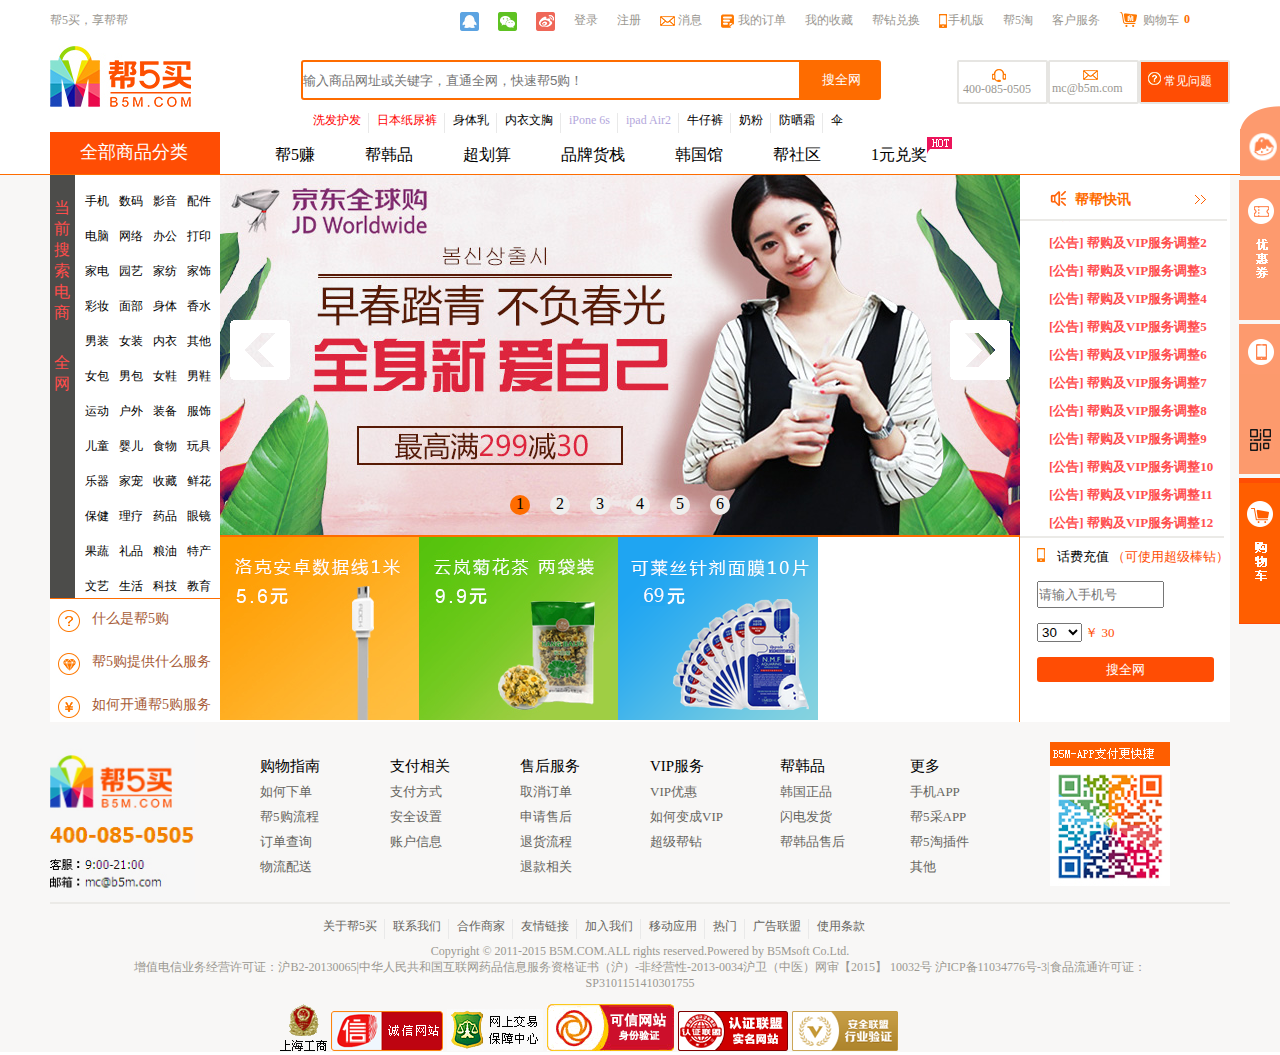
<file: index.html>
<!DOCTYPE html>
<html>
<head>
	<title>帮5买 首页</title>
	<link rel="stylesheet" type="text/css" href="css/index.css">
</head>
<body>
	<!-- 右面开始 -->
	<div>
		<ul class="beside">
			<li class="one">
				<div class="one1">
					<img src="img/consult-s.png">
					<img src="img/xiaobang.png" class="one11">
				</div>
			</li>
			<li class="two">
				<img src="img/youhui.png">
				<span class="two1">未登录</span>
				<button class="two2">登录</button>
			</li>
			<li class="three">
				<div class="three1">
					<img src="img/app.png">
					<img src="img/serwei.png" class="three11">
				</div>
			</li>
			<li class="four">
				<img src="img/cart.png" class="four1">
			</li>
		</ul>
	</div>
	<!-- head开始 -->
	<div class="header">
		<div class="guding">
			<div class="topest">
				<div class="left">
					<span>帮5买，享帮帮</span>
				</div>
				<div class="right">
					<ul>
						<li class="qq"></li>
						<li class="weixin"></li>
						<li class="weibo"></li>
						<li>登录</li>
						<li>注册</li>
						<li class="message">消息</li>
						<li class="order">我的订单</li>
						<li>我的收藏</li>
						<li>帮钻兑换</li>
						<li class="phone">手机版</li>
						<li>帮5淘</li>
						<li>客户服务</li>
						<li class="shoppingcard" style="margin-right:5px;">购物车</li>
						<li style="color:#fe6c00;font-weight:bold;">0</li>
					</ul>
				</div>	
			</div>
			<div class="top">
				<div class="banglogo"></div>
				<div class="search">
					<div class="border">
						<input type="text" placeholder="输入商品网址或关键字，直通全网，快速帮5购！" class="text">
						<input type="submit" value="搜全网" class="button">
					</div>
				</div>
				<div class="contact">
					<div class="contact1">
						<div class="tel"></div>
						<span style="margin-left: 4px;">400-085-0505</span>
					</div>
					<div class="contact2">
						<div class="email"></div>
						<span style="margin-left:2px;">mc@b5m.com</span>
					</div>
					<div class="contact3">
						<div class="question"></div>
						<span>常见问题</span>
					</div>
				</div>
			</div>
			<div class="choose">
				<ul class="nav1">
					<li>
						<a style="color:#ff0000;" href="" class="first">洗发护发</a>
					</li>
					<li>
						<a style="color:#ff0000;" href="">日本纸尿裤</a>
					</li>
					<li>
						<a style="color:#000;" href="">身体乳</a>
					</li>
					<li>
						<a style="color:#000;" href="">内衣文胸</a>
					</li>
					<li>
						<a style="color:#b4a8dc;" href="">iPone 6s</a>
					</li>
					<li>
						<a style="color:#b4a8dc;" href="">ipad Air2</a>
					</li>
					<li>
						<a style="color:#000;" href="">牛仔裤</a>
					</li>
					<li>
						<a style="color:#000;" href="">奶粉</a>
					</li>
						<li>
						<a style="color:#000;" href="">防晒霜</a>
					</li>
					<li class="last">
						<a style="color:#000;" href="" >伞</a>
					</li>
				</ul>
			</div>
		</div>
		<div class="diff">
			<div class="left1">
				<span>全部商品分类</span>
			</div>
			<div class="right1">
				<ul class="heng">
					<li><a href="">帮5赚</a></li>
					<li><a href="">帮韩品</a></li>
					<li><a href="">超划算</a></li>
					<li><a href="">品牌货栈</a></li>
					<li><a href="">韩国馆</a></li>
					<li><a href="">帮社区</a></li>
					<li><a href="">1元兑奖</a></li>
					<li class="lastpic"><img src="img/hot.gif"></li>
				</ul>
			</div>
		</div>
	</div>
	<!-- content开始 -->
	<div class="biggest">
		<div class="big">
			<div class="goods">
				<div class="choice">
					<div class="topic">
						<span>当前搜索电商</span>
						<p>全网</p>
					</div>
					<div class="shangpin">
						<ul>
							<li>手机</li>
							<li>数码</li>
							<li>影音</li>
							<li>配件</li>
							<li>电脑</li>
							<li>网络</li>
							<li>办公</li>
							<li>打印</li>
							<li>家电</li>
							<li>园艺</li>
							<li>家纺</li>
							<li>家饰</li>
							<li>彩妆</li>
							<li>面部</li>
							<li>身体</li>
							<li>香水</li>
							<li>男装</li>
							<li>女装</li>
							<li>内衣</li>
							<li>其他</li>
							<li>女包</li>
							<li>男包</li>
							<li>女鞋</li>
							<li>男鞋</li>
							<li>运动</li>
							<li>户外</li>
							<li>装备</li>
							<li>服饰</li>
							<li>儿童</li>
							<li>婴儿</li>
							<li>食物</li>
							<li>玩具</li>
							<li>乐器</li>
							<li>家宠</li>
							<li>收藏</li>
							<li>鲜花</li>
							<li>保健</li>
							<li>理疗</li>
							<li>药品</li>
							<li>眼镜</li>
							<li>果蔬</li>
							<li>礼品</li>
							<li>粮油</li>
							<li>特产</li>
							<li>文艺</li>
							<li>生活</li>
							<li>科技</li>
							<li>教育</li>
						</ul>
					</div>
				</div>
				<div class="how">
					<p class="how1">什么是帮5购</p>
					<p class="how2">帮5购提供什么服务</p>
					<p class="how3">如何开通帮5购服务</p>
				</div>
			</div>
			<div class="pics">
				<div class="box" id="box">
					<div class="slider" id="slider">
						<div class="slide"><img src="img/bann6.png" alt=""></div>
						<div class="slide"><img src="img/bann1.jpeg" alt=""></div>
						<div class="slide"><img src="img/bann2.jpeg" alt=""></div>
						<div class="slide"><img src="img/bann3.jpeg" alt=""></div>
						<div class="slide"><img src="img/bann4.jpeg" alt=""></div>
						<div class="slide"><img src="img/bann5.jpeg" alt=""></div>
						<div class="slide"><img src="img/bann6.png" alt=""></div>
						<div class="slide"><img src="img/bann1.jpeg" alt=""></div>
					</div>
					<span id="left"></span>
					<span id="right"></span>
					<ul class="navu" id="navu">
						<li class="active">1</li>
						<li>2</li>
						<li>3</li>
						<li>4</li>
						<li>5</li>
						<li>6</li>
					</ul>
				</div>
			
				<div class="smallpic">
					<div><img src="img/1(1).jpg"></div>
					<div><img src="img/2.jpg"></div>
					<div><img src="img/3(1).png"></div>
					<div class="lianjie"> 
						<a href="https://tianying10aha.github.io/bang5mai/html/beautyandskincare.html" style="height:200px;width:183px;display:inline-block;"></a>
					</div>
				</div>
			</div>
			<div class="mess">
				<div class="quick">
					<p>帮帮快讯</p>
					<img src="img/jiantou.jpg">
				</div>
				<div class="gonggao">
					<ul id="notice">
						<li>[公告] 帮购及VIP服务调整1</li>
						<li>[公告] 帮购及VIP服务调整2</li>
						<li>[公告] 帮购及VIP服务调整3</li>
						<li>[公告] 帮购及VIP服务调整4</li>
						<li>[公告] 帮购及VIP服务调整5</li>
						<li>[公告] 帮购及VIP服务调整6</li>
						<li>[公告] 帮购及VIP服务调整7</li>
						<li>[公告] 帮购及VIP服务调整8</li>
						<li>[公告] 帮购及VIP服务调整9</li>
						<li>[公告] 帮购及VIP服务调整10</li>
						<li>[公告] 帮购及VIP服务调整11</li>
						<li>[公告] 帮购及VIP服务调整12</li>
						<li>[公告] 帮购及VIP服务调整13</li>
						<li>[公告] 帮购及VIP服务调整1</li>
						<li>[公告] 帮购及VIP服务调整2</li>
						<li>[公告] 帮购及VIP服务调整3</li>
						<li>[公告] 帮购及VIP服务调整4</li>
						<li>[公告] 帮购及VIP服务调整5</li>
						<li>[公告] 帮购及VIP服务调整6</li>
						<li>[公告] 帮购及VIP服务调整7</li>
						<li>[公告] 帮购及VIP服务调整8</li>
						<li>[公告] 帮购及VIP服务调整9</li>
						<li>[公告] 帮购及VIP服务调整10</li>
						<li>[公告] 帮购及VIP服务调整11</li>
						<li>[公告] 帮购及VIP服务调整12</li>
						<li>[公告] 帮购及VIP服务调整13</li>
					</ul>
				</div>
				<div class="money">
					<span class="back">话费充值</span>
					<p>（可使用超级棒钻）</p>
					<input type="text" name="" placeholder="请输入手机号" class="num"><br>
					<select id="choosemoney">
						<option value="10">10</option>
						<option selected value="30">30</option>
						<option value="50">50</option>
						<option value="100">100</option>
					</select>
					<p id="money">￥ 30</p><br>
					<input class="org" type="submit" name="" value="搜全网">
				</div>
			</div>
		</div>
	</div>
	<!-- buttom开始 -->
	<div class="buttom">
		<div class="center">
			<div class="more">
				<div class="logo">
					<img src="img/loginB.jpg">
				</div>
				<div class="help">
					<div>
						<p>购物指南</p>
						<ul>
							<li>如何下单</li>
							<li>帮5购流程</li>
							<li>订单查询</li>
							<li>物流配送</li>
						</ul>
					</div>
					<div>
						<p>支付相关</p>
						<ul>
							<li>支付方式</li>
							<li>安全设置</li>
							<li>账户信息</li>
						</ul>
					</div>
					<div>
						<p>售后服务</p>
						<ul>
							<li>取消订单</li>
							<li>申请售后</li>
							<li>退货流程</li>
							<li>退款相关</li>
						</ul>
					</div>
					<div>
						<p>VIP服务</p>
						<ul>
							<li>VIP优惠</li>
							<li>如何变成VIP</li>
							<li>超级帮钻</li>
						</ul>
					</div>
					<div>
						<p>帮韩品</p>
						<ul>
							<li>韩国正品</li>
							<li>闪电发货</li>
							<li>帮韩品售后</li>
						</ul>
					</div>
					<div>
						<p>更多</p>
						<ul>
							<li>手机APP</li>
							<li>帮5采APP</li>
							<li>帮5淘插件</li>
							<li>其他</li>
						</ul>
					</div>
				</div>
				<div class="erweima">
					<img src="img/erweima.jpg">
				</div>
			</div>
			<div class="about">
				<ul>
					<li>关于帮5买</li>
					<li>联系我们</li>
					<li>合作商家</li>
					<li>友情链接</li>
					<li>加入我们</li>
					<li>移动应用</li>
					<li>热门</li>
					<li>广告联盟</li>
					<li>使用条款</li>
				</ul>
			</div>
			<div class="huise">
				<span>Copyright © 2011-2015 B5M.COM.ALL rights reserved.Powered by B5Msoft Co.Ltd.</span>
				<span>增值电信业务经营许可证：沪B2-20130065|中华人民共和国互联网药品信息服务资格证书（沪）-非经营性-2013-0034沪卫（中医）网审【2015】 10032号 沪ICP备11034776号-3|食品流通许可证：</span>
				<span>SP3101151410301755</span>
			</div>
			<div class="lastpic1">
				<div class="seven">
					<img src="img/bo1.gif">
					<img src="img/bo2.png">
					<img src="img/bo3.gif">
					<img src="img/bo4.png">
					<img src="img/bo5.png">
					<img src="img/bo6.png">
				</div>
			</div>
		</div>
	</div>
		<script>
		var box = document.getElementById('box');
		var slider = document.getElementById('slider');
		var left = document.getElementById('left');
		var right = document.getElementById('right');
		var oNavlist = document.getElementById('navu').children;
		var p = document.getElementById("money");
		var choose = document.getElementById('choosemoney');
		var index = 1; //打开页面生效的图片的下标为1
		var timer;
		var isMoving = false;
		var ul = document.getElementById("notice");
		var one = document.getElementsByClassName('one')[0];
		var two = document.getElementsByClassName('two')[0];
		var three = document.getElementsByClassName('three')[0];
		var four = document.getElementsByClassName('four')[0];
		var three11 = document.getElementsByClassName('three11')[0];
		one.style.right = '-89px';
		two.style.right = '-89px';
		three.style.right = '-89px';
		four.style.right = '-89px';
		var time1;
		one.onmouseover = function () {
    		var t = parseInt(one.style.right);
    		clearInterval(time1);
    		time1 = setInterval(function (){
        		t++;
        		one.style.right = t + 'px';
        		if(t >= 0){
           			one.style.right = '0px';
            		clearInterval(time1);
        		}
        	},0.1);
		}
		one.onmouseout = function () {
    		var t = parseInt(one.style.right);
    		clearInterval(time1);
    		time1 = setInterval(function (){
        		t--;
        		one.style.right = t + 'px';
        		if(t <= -89){
            		one.style.right = '-89px';
            	clearInterval(time1);
        		}
        	},0.1);
		}

		var time2;
		two.onmouseover = function () {
    		var t = parseInt(two.style.right);
    		clearInterval(time2);
    		time2 = setInterval(function (){
        		t++;
        		two.style.right = t + 'px';
        		if(t >= 0){
            		two.style.right = '0px';
            		clearInterval(time2);
        		}
    		},0.1);
		}
		two.onmouseout = function () {
    		var t = parseInt(two.style.right);
    		clearInterval(time2);
    		time2 = setInterval(function (){
        		t--;
        		two.style.right = t + 'px';
        		if(t <= -89){
            		two.style.right = '-89px';
            		clearInterval(time2);
        		}
    		},0.1);
		}

		var time3;
		three.onmouseover = function () {
    		var t = parseInt(three.style.right);
    		clearInterval(time3);
    		time3 = setInterval(function (){
        		t++;
        		three.style.right = t + 'px';
        		three11.src="./img/erwei.png";
        		three11.classList.remove("three11");
        		three11.classList.add("three111");
        		if(t >= 0){
            		three.style.right = '0px';
            		clearInterval(time3);
        		}
    		},0.1);
		}
		three.onmouseout = function () {
    		var t = parseInt(three.style.right);
    		clearInterval(time3);
    		time3 = setInterval(function (){
        		t--;
        		three.style.right = t + 'px';
				three11.src="./img/serwei.png";
        		three11.classList.remove("three111");
        		three11.classList.add("three11");
        		if(t <= -89){
            		three.style.right = '-89px';
            		clearInterval(time3);
        		}
    		},0.1);
		}

		var time4;
		four.onmouseover = function () {
    		var t = parseInt(four.style.right);
    		clearInterval(time4);
    		time4 = setInterval(function (){
        		t++;
        		four.style.right = t + 'px';
        		if(t >= 0){
            		four.style.right = '0px';
            		clearInterval(time4);
        		}
    		},0.1);
		}
		four.onmouseout = function () {
    		var t = parseInt(four.style.right);
    		clearInterval(time4);
    		time4 = setInterval(function (){
        		t--;
        		four.style.right = t + 'px';
        		if(t <= -89){
            		four.style.right = '-89px';
            		clearInterval(time4);
        		}
    		},0.1);
		}
		function show() {
            var top = (ul.offsetTop) - 1; 
            ul.style.top = top + "px"; 
            //走完一半再返回
            if (-1 * ul.offsetTop >= ul.offsetHeight / 2) {
                ul.style.top = 0;
            }
        }
        var t = setInterval(show,30);
        var li = ul.children;
        for (var i = 0; i < li.length; i++) {
            //移出事件
            li[i].onmouseout = function () {
                t = setInterval(show,30);
            };
            //移入事件
            li[i].onmouseover = function () {
                clearInterval(t);
            };
        }
		choose.onchange=function(){
			p.innerHTML ="￥ "+choose.value;
		}
		box.onmouseover = function () {
			animate(left, {
				opacity: 1
			})
			animate(right, {
				opacity: 1
			})
			clearInterval(timer); //图片停止滚动
		}
		box.onmouseout = function () {
			animate(left, {
				opacity: 0
			})
			animate(right, {
				opacity: 0
			})
			timer = setInterval(next, 3000); //图片开始接着滚动
		}
		right.onclick = next;
		left.onclick = prev;

		function next() {
			if (isMoving) {
				return;
			}
			isMoving = true;
			index++;
			navmove();
			animate(slider, {
				left: -800 * index
			}, function () {
				if (index == 7) {
					slider.style.left = '-800px';
					index = 1;
				}
				isMoving = false;
			});
		}

		function prev() {
			if (isMoving) {
				return;
			}
			isMoving = true;
			index--;
			navmove();
			animate(slider, {
				left: -800 * index
			}, function () {
				if (index == 0) {
					slider.style.left = '-4800px';
					index = 6;
				}
				isMoving = false;
			});
		}
		//按钮点击切换事件
		for (var i = 0; i < oNavlist.length; i++) {
			oNavlist[i].index = i;
			oNavlist[i].onclick = function () {
				index = this.index + 1;
				navmove();
				animate(slider, {
					left: -800 * index
				});
			}

		}
		//图片切换时按钮样式跟着切换
		function navmove() {
			for (var i = 0; i < oNavlist.length; i++) {
				oNavlist[i].className = "";
			}
			if (index > 6) {
				oNavlist[0].className = "active";
			} else if (index <= 0) {
				oNavlist[5].className = "active";
			} else {
				oNavlist[index - 1].className = "active";
			}
		}
		//页面打开时自动滚动切换
		timer = setInterval(next, 3000);
		function getStyle(obj, attr) { //返回值带有单位px
  			if (obj.currentStyle) {
  				return obj.currentStyle[attr];
  			} else {
  			return getComputedStyle(obj, null)[attr];
  			}
  		}

 		function animate(obj, json, callback) {
  			clearInterval(obj.timer);
  			obj.timer = setInterval(function () {
  			var flag = true;
  			for (var attr in json) {
  				(function (attr) {
  					if (attr == "opacity") {
  						var now = parseInt(getStyle(obj, attr) * 100);
  						var dest = json[attr] * 100;
  					} else {
  						var now = parseInt(getStyle(obj, attr));
  						var dest = json[attr];
  					}
  					var speed = (dest - now) / 6;
  					speed = speed > 0 ? Math.ceil(speed) : Math.floor(speed);
  					if (now != dest) {
  						flag = false;
  						if (attr == "opacity") {
  							obj.style[attr] = (now + speed) / 100;
  						} else {
  							obj.style[attr] = now + speed + "px";
  						}
  					}
  				})(attr);
  			}
  			if (flag) {
  					clearInterval(obj.timer);
  					callback && callback(); //如果回调函数存在，就调用回调函数
  				}
  			}, 30);
  		}
  		window.onload = function(){
			var cover = document.getElementsByClassName('guding')[0];
			window.onscroll = function(){
				var st = document.documentElement.scrollTop || document.body.scrollTop;
				if(st>180){
					cover.style.position = 'fixed';
				}else{
					cover.style.position = 'static';
				}
			}
		}
	</script>
</body>
</html>
</file>
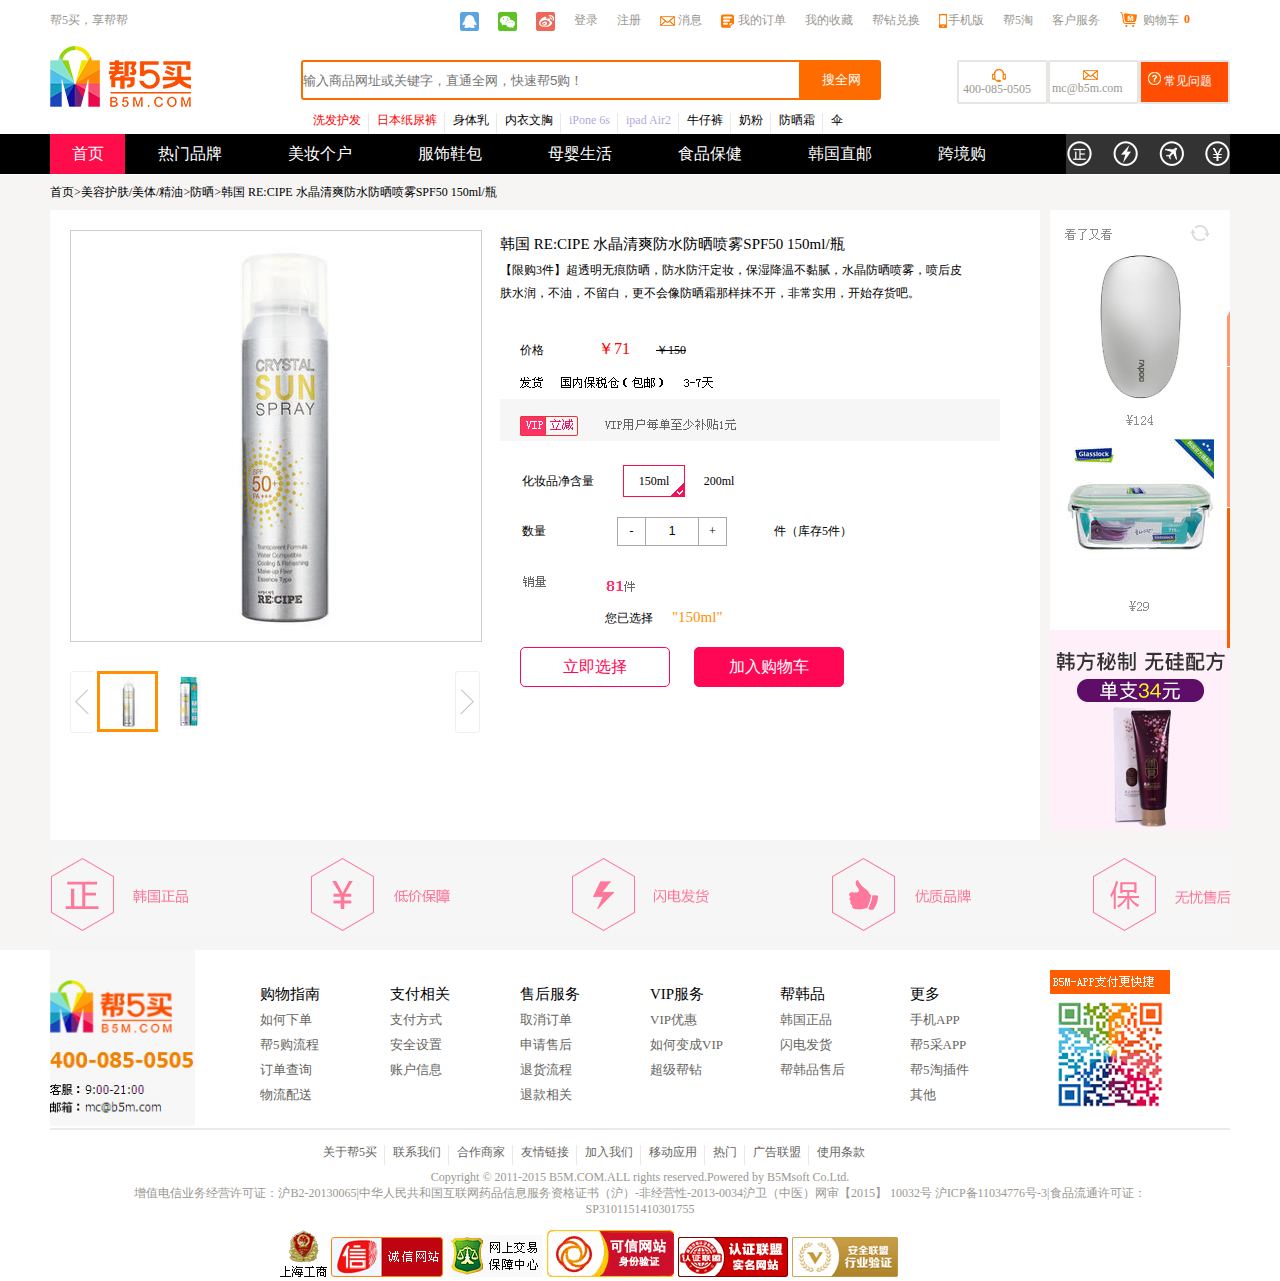
<file: beautyandskincare.html>
<!DOCTYPE html>
<html>
<head>
	<title>美容护肤</title>
	<link rel="stylesheet" type="text/css" href="css/beautyandskincare.css">
</head>
<body>
	<div class="header">
		<div class="guding">
			<div class="topest">
				<div class="left">
					<span>帮5买，享帮帮</span>
				</div>
				<div class="right">
					<ul>
						<li class="qq"></li>
						<li class="weixin"></li>
						<li class="weibo"></li>
						<li>登录</li>
						<li>注册</li>
						<li class="message">消息</li>
						<li class="order">我的订单</li>
						<li>我的收藏</li>
						<li>帮钻兑换</li>
						<li class="phone">手机版</li>
						<li>帮5淘</li>
						<li>客户服务</li>
						<li class="shoppingcard" style="margin-right:5px;">购物车</li>
						<li style="color:#fe6c00;font-weight:bold;">0</li>
					</ul>
				</div>	
			</div>
			<div class="top">
				<div class="banglogo"></div>
				<div class="search">
					<div class="border">
						<input type="text" placeholder="输入商品网址或关键字，直通全网，快速帮5购！" class="text">
						<input type="submit" value="搜全网" class="button">
					</div>
				</div>
				<div class="contact">
					<div class="contact1">
						<div class="tel"></div>
						<span style="margin-left: 4px;">400-085-0505</span>
					</div>
					<div class="contact2">
						<div class="email"></div>
						<span style="margin-left:2px;">mc@b5m.com</span>
					</div>
					<div class="contact3">
						<div class="question"></div>
						<span>常见问题</span>
					</div>
				</div>
			</div>
			<div class="choose">
				<ul class="nav1">
					<li>
						<a style="color:#ff0000;" href="" class="first">洗发护发</a>
					</li>
					<li>
						<a style="color:#ff0000;" href="">日本纸尿裤</a>
					</li>
					<li>
						<a style="color:#000;" href="">身体乳</a>
					</li>
					<li>
						<a style="color:#000;" href="">内衣文胸</a>
					</li>
					<li>
						<a style="color:#b4a8dc;" href="">iPone 6s</a>
					</li>
					<li>
						<a style="color:#b4a8dc;" href="">ipad Air2</a>
					</li>
					<li>
						<a style="color:#000;" href="">牛仔裤</a>
					</li>
					<li>
						<a style="color:#000;" href="">奶粉</a>
					</li>
						<li>
						<a style="color:#000;" href="">防晒霜</a>
					</li>
					<li class="last">
						<a style="color:#000;" href="" >伞</a>
					</li>
				</ul>
			</div>
		</div>
		<div class="heise">
			<div class="center">
				<span>首页</span>
				<ul>
					<li>热门品牌</li>
					<li>美妆个户</li>
					<li>服饰鞋包</li>
					<li>母婴生活</li>
					<li>食品保健</li>
					<li>韩国直邮</li>
					<li>跨境购</li>
				</ul>
				<img src="img/ff_03.jpg">
			</div>
		</div>
	</div>
	<!-- 内容开始 -->
	<div class="content">
		<div class="center1">
			<div class="lead">
				<p>首页>美容护肤/美体/精油>防晒>韩国 RE:CIPE 水晶清爽防水防晒喷雾SPF50 150ml/瓶</p>
			</div>
			<div class="big">
				<div  class="baise">
					<div class="fangdajing" id="box">
						<div class="big1" id="img1">
							<div class="bigger">
								<img src="img/pp0.jpeg">
								<img src="img/pp1.jpeg">
							</div>
							<div class="slider" id="slider"></div>
						</div>
						<div class="bigright" style="display:none;" id="img2">
							<img src="img/pp0.jpeg" class="biggest" id="Bimg">
						</div>
						<div class="bigbuttom">
							<img src="img/spanl.jpg" class="spanl">
							<img src="img/sp0.jpeg" class="sp0">
							<img src="img/sp1.jpeg" class="sp1">
							<img src="img/spanr.jpg" class="spanr">
						</div>


					</div>
					<div class="gouwuche">
						<p class="hanguo">韩国 RE:CIPE 水晶清爽防水防晒喷雾SPF50 150ml/瓶</p>
						<p class="xiangou">【限购3件】超透明无痕防晒，防水防汗定妆，保湿降温不黏腻，水晶防晒喷雾，喷后皮肤水润，不油，不留白，更不会像防晒霜那样抹不开，非常实用，开始存货吧。</p>
						<span class="jiage">价格</span>
						<span class="xiaoqian">￥71</span>
						<span class="daqian">￥150</span><br>
						<img src="img/ss_09.jpg"><br>
						<span class="hanliang">化妆品净含量</span>
						<span  class="first1 xuanzhong">150ml</span>
						<span class="first1">200ml</span><br>
						<div class="numchange">
							<span class="shuliang">数量</span>
							<div class="bigchange">
								<span style="cursor:not-allowed" class="change">-</span>
								<input type="text" class="num" value="1">
								<span style="cursor:pointer" class="change">+</span>
							</div>
						</div>
						<span class="jian">件（库存5件）</span><br>
						<img src="img/oo_03.jpg" style="margin-left:-5px;"><br>
						<span class="xuanze">您已选择</span>
						<span class="choice">"150ml"</span><br>
						<button class="liji">立即选择</button>
						<button class="add" style="background-color:#ff0754;color:#fff;">加入购物车</button>
					</div>
				</div>
				<div class="pic">
					<img src="img/ww_07.jpg">
				</div>
			</div>
			<div class="pink">
				<img src="img/a_07.jpg">
			</div>
		</div>
	</div>
	<!-- buttom开始 -->
	<div class="buttom">
		<div class="center3">
			<div class="more">
				<div class="logo">
					<img src="img/loginB.jpg">
				</div>
				<div class="help">
					<div>
						<p>购物指南</p>
						<ul>
							<li>如何下单</li>
							<li>帮5购流程</li>
							<li>订单查询</li>
							<li>物流配送</li>
						</ul>
					</div>
					<div>
						<p>支付相关</p>
						<ul>
							<li>支付方式</li>
							<li>安全设置</li>
							<li>账户信息</li>
						</ul>
					</div>
					<div>
						<p>售后服务</p>
						<ul>
							<li>取消订单</li>
							<li>申请售后</li>
							<li>退货流程</li>
							<li>退款相关</li>
						</ul>
					</div>
					<div>
						<p>VIP服务</p>
						<ul>
							<li>VIP优惠</li>
							<li>如何变成VIP</li>
							<li>超级帮钻</li>
						</ul>
					</div>
					<div>
						<p>帮韩品</p>
						<ul>
							<li>韩国正品</li>
							<li>闪电发货</li>
							<li>帮韩品售后</li>
						</ul>
					</div>
					<div>
						<p>更多</p>
						<ul>
							<li>手机APP</li>
							<li>帮5采APP</li>
							<li>帮5淘插件</li>
							<li>其他</li>
						</ul>
					</div>
				</div>
				<div class="erweima">
					<img src="img/erweima.jpg">
				</div>
			</div>
			<div class="about">
				<ul>
					<li>关于帮5买</li>
					<li>联系我们</li>
					<li>合作商家</li>
					<li>友情链接</li>
					<li>加入我们</li>
					<li>移动应用</li>
					<li>热门</li>
					<li>广告联盟</li>
					<li>使用条款</li>
				</ul>
			</div>
			<div class="huise">
				<span>Copyright © 2011-2015 B5M.COM.ALL rights reserved.Powered by B5Msoft Co.Ltd.</span>
				<span>增值电信业务经营许可证：沪B2-20130065|中华人民共和国互联网药品信息服务资格证书（沪）-非经营性-2013-0034沪卫（中医）网审【2015】 10032号 沪ICP备11034776号-3|食品流通许可证：</span>
				<span>SP3101151410301755</span>
			</div>
			<div class="lastpic1">
				<div class="seven">
					<img src="img/bo1.gif">
					<img src="img/bo2.png">
					<img src="img/bo3.gif">
					<img src="img/bo4.png">
					<img src="img/bo5.png">
					<img src="img/bo6.png">
				</div>
			</div>
		</div>
		<div  id="back">
			<div class="tan">
				<span id="cha" style="font-size:25px;">×</span>
				<img src="img/rr11_02.jpg" style="margin-top: 10px;">
				<div>
					<button id="jixu" class="liji" style="cursor: pointer;margin-left:35px;">继续购物</button>
					<button class="liji" style="background-color:#ff0754;color:#fff;">去购物车结算</button>
				</div>
			</div>
		</div>
		<script type="text/javascript">	
			//红框背景 150ml 200ml转换
			var first = document.getElementsByClassName("first1")[0];
			var second = document.getElementsByClassName("first1")[1];
			var choice = document.getElementsByClassName("choice")[0];
			// console.log(first)
			// console.log(second)
			first.onclick = function(){
				first.className = "first1 xuanzhong";
				second.className = "first1";
				choice.innerHTML = "\""+"150ml"+"\"";
			}
			second.onclick = function(){
				first.className = "first1";
				second.className = "first1 xuanzhong";
				choice.innerHTML =  "\""+"200ml"+"\"";
			}

			//数量加减
			var minus = document.getElementsByClassName("change")[0];
			var add = document.getElementsByClassName("change")[1];
			var num = document.getElementsByClassName("num")[0];
			var num1 = parseInt(num.value);
			add.onclick = function(){
				var num1 = parseInt(num.value);
				if(num1>0 && num1<5){
					num.value = num1 + 1;
				}
				if(num1 == 0){
					minus.setAttribute("style","cursor:not-allowed");
					add.setAttribute("style","cursor:pointer");
				}else if(num1 == 4){
					console.log(num1);
					add.setAttribute("style","cursor:not-allowed");
					minus.setAttribute("style","cursor:pointer");
				}else{
					add.setAttribute("style","cursor:pointer");
					minus.setAttribute("style","cursor:pointer");
				}
			}
			minus.onclick = function(){
				var num1 = parseInt(num.value);
				if(num1>1 && num1<6){
					num.value = num1 - 1;
				}
				if(num1 == 2){
					minus.setAttribute("style","cursor:not-allowed");
					add.setAttribute("style","cursor:pointer");
				}else{
					add.setAttribute("style","cursor:pointer");
					minus.setAttribute("style","cursor:pointer");
				}
			}
			//加入购物车
			var add1 = document.getElementsByClassName('add')[0];
			var cha = document.getElementById('cha');
			var jixu = document.getElementById('jixu');
			console.log(add);
			console.log(cha);
			console.log(jixu);
			add1.onclick = function(){
				back.style.display="block";
			}
			cha.onclick = function(){
				back.style.display="none";
			}
			jixu.onclick = function(){
				back.style.display="none";
			}
			
			//放大镜
			var img1= document.getElementById('img1');
			var img2 = document.getElementById("img2");
			var slider = document.getElementById("slider");
			var box = document.getElementById('box');
			img1.onmouseover = function(){
				slider.style.display = 'block';
				img2.style.display = 'block';
			}
			img1.onmouseout = function(){
				slider.style.display = 'none';
				img2.style.display = 'none';
			}
			img1.onmousemove = function (ev) {
				var ev = ev || window.event;

				var scrTop=document.documentElement.scrollTop||document.body.scrollTop;

				var oL = ev.clientX - box.offsetLeft - 22 - slider.offsetWidth / 2;
				var oT = ev.clientY - box.offsetTop - 22 + scrTop - slider.offsetHeight / 2;

				var oMaxw = img1.offsetWidth - slider.offsetWidth;
				var oMaxh = img1.offsetHeight - slider.offsetHeight;

				oL = oL > oMaxw ? oMaxw : oL < 0 ? 0 : oL;
				oT = oT > oMaxh ? oMaxh : oT < 0 ? 0 : oT;

				slider.style.left = oL + 'px';
				slider.style.top = oT + 'px';

				var scale = img2.offsetWidth / slider.offsetWidth;
				Bimg.style.left = -scale * oL + slider.offsetWidth + 'px';
				Bimg.style.top = -scale * oT + slider.offsetHeight + 'px';
				console.log(Bimg.style.left);
				console.log(Bimg.style.top);
			}
			//图片切换
			var bigbuttom = document.getElementsByClassName("leftBottom")[0];
  			var sp0 = document.getElementsByClassName("sp0")[0];
			var sp1 = document.getElementsByClassName("sp1")[0];
			var spanl = document.getElementsByClassName("spanl")[0];
			var spanr = document.getElementsByClassName("spanr")[0];
			var div = document.getElementsByClassName("big1")[0].children[0];
			var Bimg = document.getElementById('Bimg');
			div.style.left = 0;
			sp0.onmouseover = function(){
				sp0.setAttribute("style","border: 3px solid #ff9003");
				sp1.setAttribute("style","border: 3px solid #fff");
				Bimg.src="img/pp0.jpeg";
				div.style.left = 0;
			}
			sp1.onmouseover = function(){
				sp1.setAttribute("style","border: 3px solid #ff9003");
				sp0.setAttribute("style","border: 3px solid #fff");
				div.setAttribute("style","left:-410px");
				Bimg.src="img/pp1.jpeg";
			}
			spanl.onclick = function(){
				if(div.style.left == "0px"){
					sp1.setAttribute("style","border: 3px solid #ff9003");
					sp0.setAttribute("style","border: 3px solid #fff");
					div.setAttribute("style","left:-410px");
					Bimg.src="img/pp1.jpeg";
					return;
				}else{
					sp0.setAttribute("style","border: 3px solid #ff9003");
					sp1.setAttribute("style","border: 3px solid #fff");
					div.setAttribute("style","left:0");
					Bimg.src="img/pp0.jpeg";
					return;
				}
			}
			spanr.onclick = function(){
				if(div.style.left == "0px"){
					sp1.setAttribute("style","border: 3px solid #ff9003");
					sp0.setAttribute("style","border: 3px solid #fff");
					div.setAttribute("style","left:-410px");
					Bimg.src="img/pp1.jpeg";
					return;
				}else{
					sp0.setAttribute("style","border: 3px solid #ff9003");
					sp1.setAttribute("style","border: 3px solid #fff");
					div.setAttribute("style","left:0");
					Bimg.src="img/pp0.jpeg";
					return;
				}
			}
		</script>
</body>
</html>
</file>
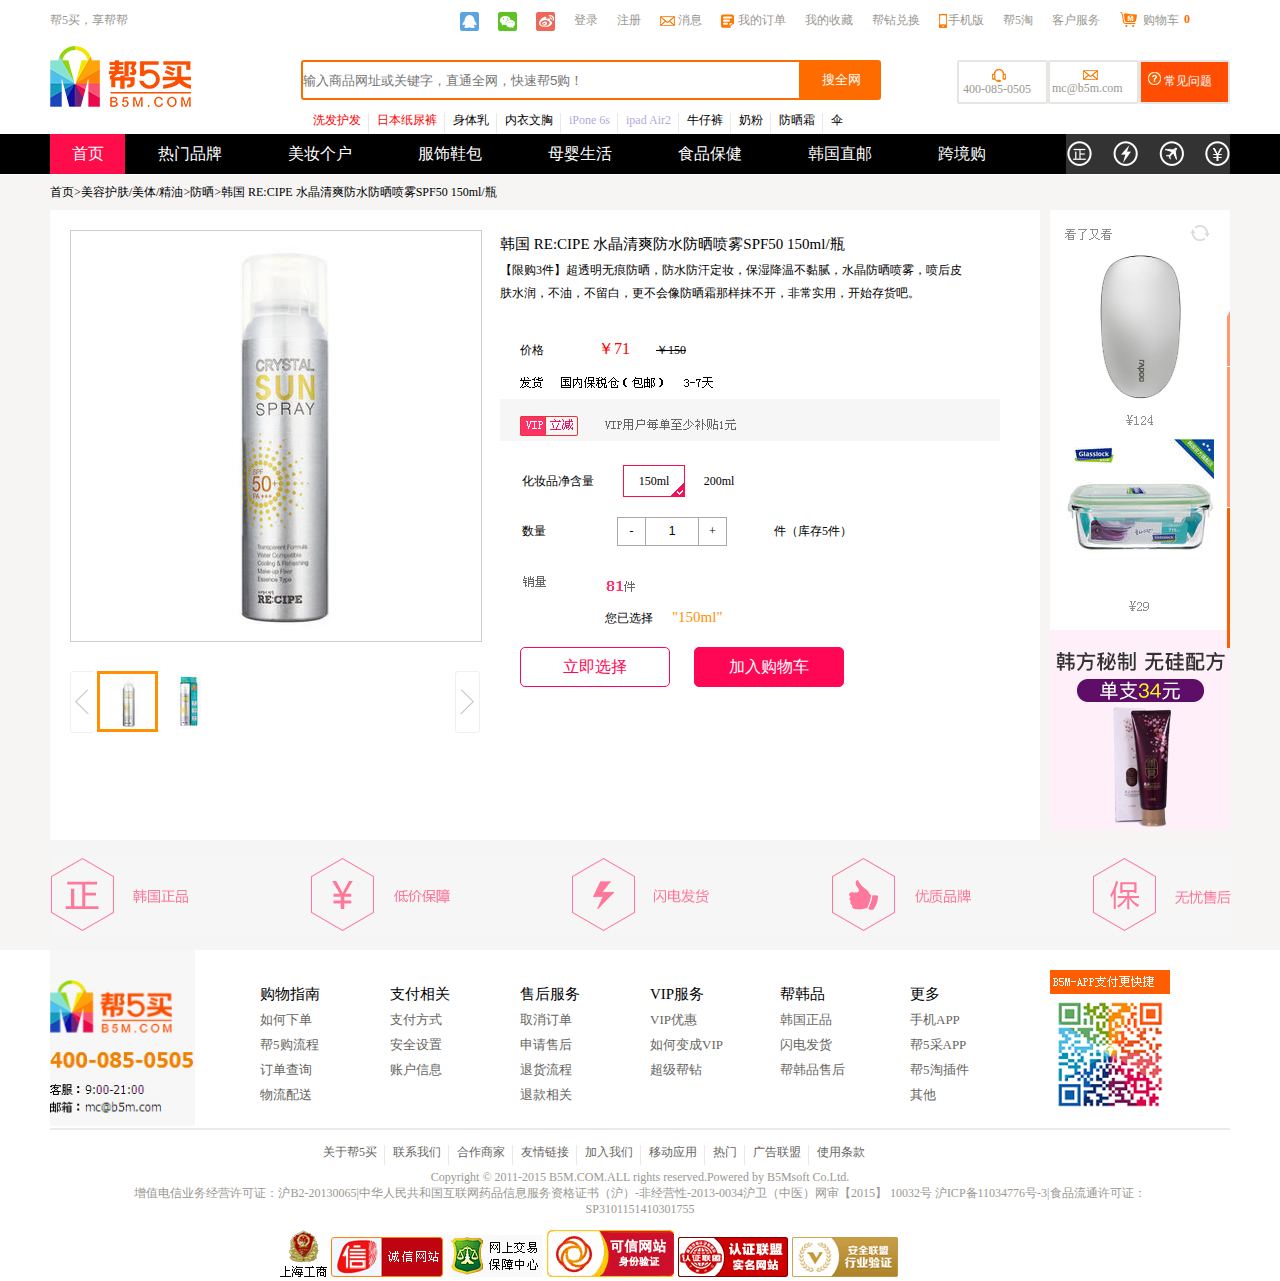
<file: html/beautyandskincare.html>
<!DOCTYPE html>
<html>
<head>
	<title>美容护肤</title>
	<link rel="stylesheet" type="text/css" href="../css/beautyandskincare.css">
</head>
<body>
	<div class="header">
		<div class="guding">
			<div class="topest">
				<div class="left">
					<span>帮5买，享帮帮</span>
				</div>
				<div class="right">
					<ul>
						<li class="qq"></li>
						<li class="weixin"></li>
						<li class="weibo"></li>
						<li>登录</li>
						<li>注册</li>
						<li class="message">消息</li>
						<li class="order">我的订单</li>
						<li>我的收藏</li>
						<li>帮钻兑换</li>
						<li class="phone">手机版</li>
						<li>帮5淘</li>
						<li>客户服务</li>
						<li class="shoppingcard" style="margin-right:5px;">购物车</li>
						<li style="color:#fe6c00;font-weight:bold;">0</li>
					</ul>
				</div>	
			</div>
			<div class="top">
				<div class="banglogo"></div>
				<div class="search">
					<div class="border">
						<input type="text" placeholder="输入商品网址或关键字，直通全网，快速帮5购！" class="text">
						<input type="submit" value="搜全网" class="button">
					</div>
				</div>
				<div class="contact">
					<div class="contact1">
						<div class="tel"></div>
						<span style="margin-left: 4px;">400-085-0505</span>
					</div>
					<div class="contact2">
						<div class="email"></div>
						<span style="margin-left:2px;">mc@b5m.com</span>
					</div>
					<div class="contact3">
						<div class="question"></div>
						<span>常见问题</span>
					</div>
				</div>
			</div>
			<div class="choose">
				<ul class="nav1">
					<li>
						<a style="color:#ff0000;" href="" class="first">洗发护发</a>
					</li>
					<li>
						<a style="color:#ff0000;" href="">日本纸尿裤</a>
					</li>
					<li>
						<a style="color:#000;" href="">身体乳</a>
					</li>
					<li>
						<a style="color:#000;" href="">内衣文胸</a>
					</li>
					<li>
						<a style="color:#b4a8dc;" href="">iPone 6s</a>
					</li>
					<li>
						<a style="color:#b4a8dc;" href="">ipad Air2</a>
					</li>
					<li>
						<a style="color:#000;" href="">牛仔裤</a>
					</li>
					<li>
						<a style="color:#000;" href="">奶粉</a>
					</li>
						<li>
						<a style="color:#000;" href="">防晒霜</a>
					</li>
					<li class="last">
						<a style="color:#000;" href="" >伞</a>
					</li>
				</ul>
			</div>
		</div>
		<div class="heise">
			<div class="center">
				<span>首页</span>
				<ul>
					<li>热门品牌</li>
					<li>美妆个户</li>
					<li>服饰鞋包</li>
					<li>母婴生活</li>
					<li>食品保健</li>
					<li>韩国直邮</li>
					<li>跨境购</li>
				</ul>
				<img src="../img/ff_03.jpg">
			</div>
		</div>
	</div>
	<!-- 内容开始 -->
	<div class="content">
		<div class="center1">
			<div class="lead">
				<p>首页>美容护肤/美体/精油>防晒>韩国 RE:CIPE 水晶清爽防水防晒喷雾SPF50 150ml/瓶</p>
			</div>
			<div class="big">
				<div  class="baise">
					<div class="fangdajing" id="box">
						<div class="big1" id="img1">
							<div class="bigger">
								<img src="../img/pp0.jpeg">
								<img src="../img/pp1.jpeg">
							</div>
							<div class="slider" id="slider"></div>
						</div>
						<div class="bigright" style="display:none;" id="img2">
							<img src="../img/pp0.jpeg" class="biggest" id="Bimg">
						</div>
						<div class="bigbuttom">
							<img src="../img/spanl.jpg" class="spanl">
							<img src="../img/sp0.jpeg" class="sp0">
							<img src="../img/sp1.jpeg" class="sp1">
							<img src="../img/spanr.jpg" class="spanr">
						</div>


					</div>
					<div class="gouwuche">
						<p class="hanguo">韩国 RE:CIPE 水晶清爽防水防晒喷雾SPF50 150ml/瓶</p>
						<p class="xiangou">【限购3件】超透明无痕防晒，防水防汗定妆，保湿降温不黏腻，水晶防晒喷雾，喷后皮肤水润，不油，不留白，更不会像防晒霜那样抹不开，非常实用，开始存货吧。</p>
						<span class="jiage">价格</span>
						<span class="xiaoqian">￥71</span>
						<span class="daqian">￥150</span><br>
						<img src="../img/ss_09.jpg"><br>
						<span class="hanliang">化妆品净含量</span>
						<span  class="first1 xuanzhong">150ml</span>
						<span class="first1">200ml</span><br>
						<div class="numchange">
							<span class="shuliang">数量</span>
							<div class="bigchange">
								<span style="cursor:not-allowed" class="change">-</span>
								<input type="text" class="num" value="1">
								<span style="cursor:pointer" class="change">+</span>
							</div>
						</div>
						<span class="jian">件（库存5件）</span><br>
						<img src="../img/oo_03.jpg" style="margin-left:-5px;"><br>
						<span class="xuanze">您已选择</span>
						<span class="choice">"150ml"</span><br>
						<button class="liji">立即选择</button>
						<button class="add" style="background-color:#ff0754;color:#fff;">加入购物车</button>
					</div>
				</div>
				<div class="pic">
					<img src="../img/ww_07.jpg">
				</div>
			</div>
			<div class="pink">
				<img src="../img/a_07.jpg">
			</div>
		</div>
	</div>
	<!-- buttom开始 -->
	<div class="buttom">
		<div class="center3">
			<div class="more">
				<div class="logo">
					<img src="../img/loginB.jpg">
				</div>
				<div class="help">
					<div>
						<p>购物指南</p>
						<ul>
							<li>如何下单</li>
							<li>帮5购流程</li>
							<li>订单查询</li>
							<li>物流配送</li>
						</ul>
					</div>
					<div>
						<p>支付相关</p>
						<ul>
							<li>支付方式</li>
							<li>安全设置</li>
							<li>账户信息</li>
						</ul>
					</div>
					<div>
						<p>售后服务</p>
						<ul>
							<li>取消订单</li>
							<li>申请售后</li>
							<li>退货流程</li>
							<li>退款相关</li>
						</ul>
					</div>
					<div>
						<p>VIP服务</p>
						<ul>
							<li>VIP优惠</li>
							<li>如何变成VIP</li>
							<li>超级帮钻</li>
						</ul>
					</div>
					<div>
						<p>帮韩品</p>
						<ul>
							<li>韩国正品</li>
							<li>闪电发货</li>
							<li>帮韩品售后</li>
						</ul>
					</div>
					<div>
						<p>更多</p>
						<ul>
							<li>手机APP</li>
							<li>帮5采APP</li>
							<li>帮5淘插件</li>
							<li>其他</li>
						</ul>
					</div>
				</div>
				<div class="erweima">
					<img src="../img/erweima.jpg">
				</div>
			</div>
			<div class="about">
				<ul>
					<li>关于帮5买</li>
					<li>联系我们</li>
					<li>合作商家</li>
					<li>友情链接</li>
					<li>加入我们</li>
					<li>移动应用</li>
					<li>热门</li>
					<li>广告联盟</li>
					<li>使用条款</li>
				</ul>
			</div>
			<div class="huise">
				<span>Copyright © 2011-2015 B5M.COM.ALL rights reserved.Powered by B5Msoft Co.Ltd.</span>
				<span>增值电信业务经营许可证：沪B2-20130065|中华人民共和国互联网药品信息服务资格证书（沪）-非经营性-2013-0034沪卫（中医）网审【2015】 10032号 沪ICP备11034776号-3|食品流通许可证：</span>
				<span>SP3101151410301755</span>
			</div>
			<div class="lastpic1">
				<div class="seven">
					<img src="../img/bo1.gif">
					<img src="../img/bo2.png">
					<img src="../img/bo3.gif">
					<img src="../img/bo4.png">
					<img src="../img/bo5.png">
					<img src="../img/bo6.png">
				</div>
			</div>
		</div>
		<div  id="back">
			<div class="tan">
				<span id="cha" style="font-size:25px;">×</span>
				<img src="../img/rr11_02.jpg" style="margin-top: 10px;">
				<div>
					<button id="jixu" class="liji" style="cursor: pointer;margin-left:35px;">继续购物</button>
					<button class="liji" style="background-color:#ff0754;color:#fff;">去购物车结算</button>
				</div>
			</div>
		</div>
		<script type="text/javascript">	
			//红框背景 150ml 200ml转换
			var first = document.getElementsByClassName("first1")[0];
			var second = document.getElementsByClassName("first1")[1];
			var choice = document.getElementsByClassName("choice")[0];
			// console.log(first)
			// console.log(second)
			first.onclick = function(){
				first.className = "first1 xuanzhong";
				second.className = "first1";
				choice.innerHTML = "\""+"150ml"+"\"";
			}
			second.onclick = function(){
				first.className = "first1";
				second.className = "first1 xuanzhong";
				choice.innerHTML =  "\""+"200ml"+"\"";
			}

			//数量加减
			var minus = document.getElementsByClassName("change")[0];
			var add = document.getElementsByClassName("change")[1];
			var num = document.getElementsByClassName("num")[0];
			var num1 = parseInt(num.value);
			add.onclick = function(){
				var num1 = parseInt(num.value);
				if(num1>0 && num1<5){
					num.value = num1 + 1;
				}
				if(num1 == 0){
					minus.setAttribute("style","cursor:not-allowed");
					add.setAttribute("style","cursor:pointer");
				}else if(num1 == 4){
					console.log(num1);
					add.setAttribute("style","cursor:not-allowed");
					minus.setAttribute("style","cursor:pointer");
				}else{
					add.setAttribute("style","cursor:pointer");
					minus.setAttribute("style","cursor:pointer");
				}
			}
			minus.onclick = function(){
				var num1 = parseInt(num.value);
				if(num1>1 && num1<6){
					num.value = num1 - 1;
				}
				if(num1 == 2){
					minus.setAttribute("style","cursor:not-allowed");
					add.setAttribute("style","cursor:pointer");
				}else{
					add.setAttribute("style","cursor:pointer");
					minus.setAttribute("style","cursor:pointer");
				}
			}
			//加入购物车
			var add1 = document.getElementsByClassName('add')[0];
			var cha = document.getElementById('cha');
			var jixu = document.getElementById('jixu');
			console.log(add);
			console.log(cha);
			console.log(jixu);
			add1.onclick = function(){
				back.style.display="block";
			}
			cha.onclick = function(){
				back.style.display="none";
			}
			jixu.onclick = function(){
				back.style.display="none";
			}
			
			//放大镜
			var img1= document.getElementById('img1');
			var img2 = document.getElementById("img2");
			var slider = document.getElementById("slider");
			var box = document.getElementById('box');
			img1.onmouseover = function(){
				slider.style.display = 'block';
				img2.style.display = 'block';
			}
			img1.onmouseout = function(){
				slider.style.display = 'none';
				img2.style.display = 'none';
			}
			img1.onmousemove = function (ev) {
				var ev = ev || window.event;

				var scrTop=document.documentElement.scrollTop||document.body.scrollTop;

				var oL = ev.clientX - box.offsetLeft - 22 - slider.offsetWidth / 2;
				var oT = ev.clientY - box.offsetTop - 22 + scrTop - slider.offsetHeight / 2;

				var oMaxw = img1.offsetWidth - slider.offsetWidth;
				var oMaxh = img1.offsetHeight - slider.offsetHeight;

				oL = oL > oMaxw ? oMaxw : oL < 0 ? 0 : oL;
				oT = oT > oMaxh ? oMaxh : oT < 0 ? 0 : oT;

				slider.style.left = oL + 'px';
				slider.style.top = oT + 'px';

				var scale = img2.offsetWidth / slider.offsetWidth;
				Bimg.style.left = -scale * oL + slider.offsetWidth + 'px';
				Bimg.style.top = -scale * oT + slider.offsetHeight + 'px';
				console.log(Bimg.style.left);
				console.log(Bimg.style.top);
			}
			//图片切换
			var bigbuttom = document.getElementsByClassName("leftBottom")[0];
  			var sp0 = document.getElementsByClassName("sp0")[0];
			var sp1 = document.getElementsByClassName("sp1")[0];
			var spanl = document.getElementsByClassName("spanl")[0];
			var spanr = document.getElementsByClassName("spanr")[0];
			var div = document.getElementsByClassName("big1")[0].children[0];
			var Bimg = document.getElementById('Bimg');
			div.style.left = 0;
			sp0.onmouseover = function(){
				sp0.setAttribute("style","border: 3px solid #ff9003");
				sp1.setAttribute("style","border: 3px solid #fff");
				Bimg.src="../img/pp0.jpeg";
				div.style.left = 0;
			}
			sp1.onmouseover = function(){
				sp1.setAttribute("style","border: 3px solid #ff9003");
				sp0.setAttribute("style","border: 3px solid #fff");
				div.setAttribute("style","left:-410px");
				Bimg.src="../img/pp1.jpeg";
			}
			spanl.onclick = function(){
				if(div.style.left == "0px"){
					sp1.setAttribute("style","border: 3px solid #ff9003");
					sp0.setAttribute("style","border: 3px solid #fff");
					div.setAttribute("style","left:-410px");
					Bimg.src="../img/pp1.jpeg";
					return;
				}else{
					sp0.setAttribute("style","border: 3px solid #ff9003");
					sp1.setAttribute("style","border: 3px solid #fff");
					div.setAttribute("style","left:0");
					Bimg.src="../img/pp0.jpeg";
					return;
				}
			}
			spanr.onclick = function(){
				if(div.style.left == "0px"){
					sp1.setAttribute("style","border: 3px solid #ff9003");
					sp0.setAttribute("style","border: 3px solid #fff");
					div.setAttribute("style","left:-410px");
					Bimg.src="../img/pp1.jpeg";
					return;
				}else{
					sp0.setAttribute("style","border: 3px solid #ff9003");
					sp1.setAttribute("style","border: 3px solid #fff");
					div.setAttribute("style","left:0");
					Bimg.src="../img/pp0.jpeg";
					return;
				}
			}
		</script>
</body>
</html>
</file>
<file: css/index.css>
*{
	padding:0;
	margin: 0;
}
ul,li,ol{
	list-style: none;
}
a{
	text-decoration: none;
}
.clear:after{
	content: "";
	height: 0;
	display: block;
	clear: both;
}
/*右面开始*/
.beside li{
    float: right;
    display: block;
    z-index: 1;
}
.one{
    position: fixed;
    top: 70px;
    right: -89px;
}
.one1{
    width: 130px;
    height: 110px;
}
.one11{
    margin-top: -5px;
    margin-left: 1px;
    width: 129px;
}
.two{
    width: 130px;
    height: 140px;
    position: fixed;
    top: 180px;
    right: -89px;
    background: #fc9a6d;
}
.two1{
    font-size: 14px;
    position: absolute;
    top:50px;
}
.two2{
    width: 42px;
    height: 20px;
    top:80px;
    left: 60px;
    background: #fc9a6d;
    border:1px #fff solid;
    border-radius: 2px;
    outline: none;
    color: #fff;
    font-size: 12px;
    position: absolute;
    cursor: pointer;
}
.three{
    width: 130px;
    height: 140px;
    position: fixed;
    top: 324px;
    right: -89px;
    background: #fc9a6d;
}
.three1{
    width: 130px;
    height: 150px;
    background: #fc9a6d;
}
.three11{
    margin-left: 11px;
    margin-top: 50px;
}
.four{
    width: 130px;
    height: 146px;
    position: fixed;
    top: 478px;
    right: -89px;
    background: #ff4d04;
}
.four1{
    margin-top: 5px;
}
.three111{
    margin-left: 11px;
}
/*head开始*/
.header{
	height: 174px;
	margin: 0 auto;
}
.guding{
	width: 100%;
	margin:0 auto;
	background-color: #fff;
	z-index: 1;
}
.topest{
	width: 1180px;
	height: 45px;
	margin:0 auto;
}
.left{
	height: 20px;
	width:100px;
	font-size: 12px;
	color:#9a9791;
	margin-top: 12px;
	float: left;
}
.right{
	height: 20px;
	width:770px;
	margin-top:12px;
	float: right;
}
.topest li{
	font-size: 12px;
	font-family: '微软雅黑';
	color:#9a9791;
	margin-right: 19px;
	float: left;
}
.qq{
	width: 19px;
	height: 19px;
	background: url(../img/common_min.png) 0 -31px;
}
.weixin{
	width: 19px;
	height: 19px;
	background: url(../img/common_min.png) 0 -53px;
}
.weibo{
	width: 19px;
	height: 19px;
	background: url(../img/common_min.png) 0 -75px;
}
.message{
	padding-left: 18px;
	background: url(../img/common_min.png) -4px -113px no-repeat;
}
.order{
	padding-left: 17px;
	background: url(../img/dingdan.jpg) no-repeat 0px 2px;
}
.phone{
	padding-left:9px; 
	background: url(../img/tp-my-phone.png) no-repeat 0 2px;
}
.shoppingcard{
	padding-left:24px;
	background: url(../img/gouwuche.jpg) no-repeat 0 -1px; 
}
.top{
	height: 65px;
	width: 1180px;
	margin: 0 auto;
	/*background-color: #aaa;*/
}
.banglogo{
	width: 141px;
	height: 62px;
	background: url(../img/logo_03.jpg);
	float: left;
}
.search{
	width: 580px;
	margin-left: 110px;
	margin-top: 15px;
	float: left;
}
.text{
	height: 36px;
	width: 496px;
	border: 2px solid #fe6c00;
	outline: none;
	border-top-left-radius:3px;
	border-bottom-left-radius:3px;
}
.button{
	width: 80px;
	height: 40px;
	border: none;
	color: #fff;
	background-color: #fe6c00;
	float: right;
	cursor: pointer;
	border-top-right-radius:3px;
	border-bottom-right-radius:3px;
}
.contact{
	margin-top: 15px;
	float: right;
	font-size: 12px;
	color:#9a9791;
}
.contact1{
	display: inline-block;
	height: 40px;
	width: 87px;
	border: 2px solid #e6e5e2;
	border-radius: 2px;
	float: left;
}
 .contact2{
 	display: inline-block;
	height: 40px;
	width: 87px;
	border: 2px solid #e6e5e2;
	border-radius: 2px;
	float: left;
 }
 .contact3{
 	display: inline-block;
	height: 40px;
	width: 87px;
	background-color: #ff4d04;
	border: 2px solid #e6e5e2;
	border-radius: 2px;
	color: #fff;
	float: left;
 }
.tel{
	margin-top: 5px;
	margin-left:33px;
	height: 15px;
	width: 15px;
	background: url(../img/common_min.png) -4px -96px no-repeat;
}
.email{
	margin-top: 4px;
	margin-left:33px;
	height: 15px;
	width: 15px;
	background: url(../img/common_min.png) -4px -113px no-repeat;
}
.question{
	margin-left: 7px;
	margin-top: 10px;
	height: 13px;
	width: 13px;
	background: url(../img/wenhao.jpg) no-repeat;
	display: inline-block;;
}
.choose{
	width: 1180px;
	height: 22px;
	margin:0 auto;
	/*background-color: #ccc;*/
}
.nav1{
	display: inline-block;
	float: left;
	width: 740px;
	margin-left: 255px;
}
.nav1 li{
	margin-top: 3px;
	float: left;
	height: 20px;
	padding:0 8px;
	line-height: 14px;
	font-size: 12px;
	background: url(../img/shuxian.jpg) no-repeat right center;
}
.nav1 li:last-child{
	background: none;
}
.diff{
	position: relative;
	height:42px;
	width: 1180px;
	margin: 0 auto;
	/*background-color: #ccc;*/
}
.left1{
	position: absolute;
	top:0px;
	left: 0px;
	height: 42px;
	width: 170px;
	background-color: #ff4d04;
	color: #fff;
}
.left1 span{
	display: inline-block;
	font-size: 18px;
	margin-left:30px;
	margin-top:8px;
}
.right1{
	margin-top: 12px;
	display: inline-block;
	float: right;
	margin-right: 228px;
}
.heng li{
	display: inline-block;
	float: left;
	margin-right: 50px;
	font-size: 16px;
}
.heng li a{
	color: #000;
}
.lastpic{
	margin-top: -10px;
	margin-left: -50px;
}
.biggest{
	height: 547px;
	background-color: #f8f7f6;
	border-top: 1px solid #fe6c00;
}
.big{
	width: 1180px;
	margin: 0 auto;
	background-color: #fff;
	height: 550px;
}
.goods{
	width: 170px;
	height: 550px;
	display: inline-block;
	float: left;
}
.pics{
	width: 799px;
	height: 550px;
	display: inline-block;
}
.mess{
	width: 210px;
	height: 547px;
	display: inline-block;
	float:right;
	border-left:1px solid #fe6c00;
/*	background-color: #f49c55;*/
}
.choice{
	width: 170px;
	height: 423px;
}
.how{
	width: 170px;
	height: 167px;

}
.topic{
	display: inline-block;
	float: left;
	background-color: #4c4c4a; 
	width: 25px;
	height: 423px;
	color: #ff4d4b;
	font-size: 16px;
}
.topic span{
	display: inline-block;
	margin-left: 4px;
	margin-top: 23px;
}
.topic p{
	margin-left: 4px;
	margin-top: 29px;
}
.shangpin{
	width: 170px;
	height: 423px;
	border-bottom: 1px solid #fe6c00;
	/*background-color: #879a55;*/
}
.shangpin li{
	font-size: 12px;
	display: inline-block;
	float: left;
	margin-left: 10px;
	margin-top: 18px;
}
.how{
	font-size:14px;
	color: #a75c38;
}
.how1{
	margin-top: 12px;
	height: 23px;
	margin-left: 8px;
	padding-left: 34px;
	background:url(../img/dd_03.jpg) no-repeat;
}
.how2{
	margin-top:20px;
	height: 23px;
	margin-left: 8px;
	padding-left: 34px;
	background:url(../img/dd_06.jpg) no-repeat;
}
.how3{
	margin-top:20px;
	height: 23px;
	margin-left: 8px;
	padding-left: 34px;
	background:url(../img/dd_08.jpg) no-repeat;
} 
.box{
	display: inline-block;
	float: left;
	width: 800px;
	height: 360px;
	position: relative;
	overflow: hidden;
	border-bottom: 2px solid #fe6c00; 
}
.slider {
	width: 6400px;
	position: absolute;
	left: -800px;
}

.slide {
	width: 800px;
	float: left;
}

.box>span {
	display: block;
	width: 60px;
	height: 60px;
	text-align: center;
	cursor: pointer;
	color: #fff;
	top: 145px;
	line-height: 50px;
	font-size: 30px;
	position: absolute;
	/* display: none; */
	opacity: 2;
}

#left {
	background: url(../img/btn.gif);
	left: 10px;
}

#right {
	background: url(../img/btn.gif) 0px 60px;
	right: 10px;
}

.navu {
	position: absolute;
	left:280px;
	bottom: 20px;
}

.navu>li {
	text-align: center;
	float: left;
	width: 20px;
	height: 20px;
	background: #efeeec;
	cursor: pointer;
	margin: 0 10px;
	border-radius: 50%;
}

.navu .active {
	background: #fe6c00;
} 
.smallpic{
/*	border-right: 1px solid #fe6c00;*/
	width: 800px;
	height: 187px;
}
.smallpic div{
	width: 199px;
	height: 185px;
	display: inline-block;
	float: left;
}
.quick{
	width: 207px;
	height:44px;
	border-bottom: 2px solid #ebeae7;
}
.quick p{
	display: inline-block;
	color: #fe6c00;
	font-size: 14px;
	margin-left:30px;
	margin-top:16px;
	padding-left: 25px;
	font-weight: bold;
	background: url(../img/ico-notice.png) no-repeat;
}
.quick img{
	margin-left: 60px;
}
.gonggao{
	width: 204px;
	height: 315px;
	font-size: 13px;
	color: #ff4f4f;
	font-weight: bold;
	border-bottom: 2px solid #ebeae7;
	position: relative;
	overflow: hidden;
}
#notice {
    width: 204px;
    height: 780px;
    margin-left: 15px;
    position: absolute;
    left: 0;
    top: 0;
}
.gonggao li{
	margin-top:10px;
	margin-left:14px;
}
.money{
	font-size: 13px;
}
.money span{
	display: inline-block;
}
.money p{
	display: inline-block;
	color: #ff4d04;
}
.back{
	margin-top: 10px;
	margin-left: 17px;
	padding-left: 20px;
	background: url(../img/tp-my-phone.png) no-repeat;
}
.num{
	width: 123px;
	height: 23px;
	margin-left: 17px;
	margin-top: 15px;
}
.money select{
	margin-left: 17px;
	margin-top: 15px;
}
.org{
	color: #fff;
	width: 177px;
	height: 25px;
	background-color: #ff4d04;
	border: none;
	margin-left: 17px;
	margin-top: 15px;
	border-radius: 3px;
}
.buttom{
	height: 330px;
	background-color: #f8f7f6;
}
.center{
	height: 325px;
	width: 1180px;
	margin: 0 auto;
}
.more{
	position: relative;
	width: 1180px;
	height: 180px;
	border-bottom:2px solid #ebeae7;
}
.logo{
	width: 230px;
	height: 170px;
}
.logo img{
	height: 176px;
}
.help{
	position: absolute;
	top: 5px;
	left: 170px;
	display: inline-block;
	width: 900px;
	height: 170px;
}
.help div{
	height: 120px;
	width: 90px;
	margin-left:40px;
	margin-top: 30px;
	display: inline-block;
	float: left;
}
.help p{
	font-size: 15px;
}
.help li{
	margin-top: 7px;
	font-size: 13px;
	color: #666560;
}
.erweima{
	position: absolute;
	top: 20px;
	left: 1000px;
}
.about{
	margin-top: 20px;
	width: 650px;
	height: 20px;
	margin:0 auto;
}
.about li{
	color: #666560;
	margin-top:15px;
	float: left;
	height: 20px;
	padding:0 8px;
	line-height: 14px;
	font-size: 12px;
	background: url(../img/shuxian.jpg) no-repeat right center;
}
.about li:last-child{
	background: none;
}
.huise{
	margin-top: 20px;
	height: 60px;
	width: 1180px;
}
.huise span{
	display: block;
	font-size: 12px;
	color: #9a9791;
	/*margin:0 auto;*/
	text-align: center;
}
.lastpic1{
	margin:0 auto;
	width: 1180px;
}
.seven{
	display: inline-block;
	margin-left:230px;
</file>
<file: css/beautyandskincare.css>
*{
	padding:0;
	margin: 0;
}
ul,li,ol{
	list-style: none;
}
a{
	text-decoration: none;
}
.clear:after{
	content: "";
	height: 0;
	display: block;
	clear: both;
}
/*head开始*/
.header{
	height: 175px;
}
.guding{
	width: 1180px;
	height: 132px;
	margin:0 auto;
}
.topest{
	width: 1180px;
	height: 45px;
	margin:0 auto;
}
.left{
	height: 20px;
	width:100px;
	font-size: 12px;
	color:#9a9791;
	margin-top: 12px;
	float: left;
}
.right{
	height: 20px;
	width:770px;
	margin-top:12px;
	float: right;
}
.topest li{
	font-size: 12px;
	font-family: '微软雅黑';
	color:#9a9791;
	margin-right: 19px;
	float: left;
}
.qq{
	width: 19px;
	height: 19px;
	background: url(../img/common_min.png) 0 -31px;
}
.weixin{
	width: 19px;
	height: 19px;
	background: url(../img/common_min.png) 0 -53px;
}
.weibo{
	width: 19px;
	height: 19px;
	background: url(../img/common_min.png) 0 -75px;
}
.message{
	padding-left: 18px;
	background: url(../img/common_min.png) -4px -113px no-repeat;
}
.order{
	padding-left: 17px;
	background: url(../img/dingdan.jpg) no-repeat 0px 2px;
}
.phone{
	padding-left:9px; 
	background: url(../img/tp-my-phone.png) no-repeat 0 2px;
}
.shoppingcard{
	padding-left:24px;
	background: url(../img/gouwuche.jpg) no-repeat 0 -1px; 
}
.top{
	height: 65px;
	width: 1180px;
	margin: 0 auto;
	/*background-color: #aaa;*/
}
.banglogo{
	width: 141px;
	height: 62px;
	background: url(../img/logo_03.jpg);
	float: left;
}
.search{
	width: 580px;
	margin-left: 110px;
	margin-top: 15px;
	float: left;
}
.text{
	height: 36px;
	width: 496px;
	border: 2px solid #fe6c00;
	outline: none;
	border-top-left-radius:3px;
	border-bottom-left-radius:3px;
}
.button{
	width: 80px;
	height: 40px;
	border: none;
	color: #fff;
	background-color: #fe6c00;
	float: right;
	cursor: pointer;
	border-top-right-radius:3px;
	border-bottom-right-radius:3px;
}
.contact{
	margin-top: 15px;
	float: right;
	font-size: 12px;
	color:#9a9791;
}
.contact1{
	display: inline-block;
	height: 40px;
	width: 87px;
	border: 2px solid #e6e5e2;
	border-radius: 2px;
	float: left;
}
 .contact2{
 	display: inline-block;
	height: 40px;
	width: 87px;
	border: 2px solid #e6e5e2;
	border-radius: 2px;
	float: left;
 }
 .contact3{
 	display: inline-block;
	height: 40px;
	width: 87px;
	background-color: #ff4d04;
	border: 2px solid #e6e5e2;
	border-radius: 2px;
	color: #fff;
	float: left;
 }
.tel{
	margin-top: 5px;
	margin-left:33px;
	height: 15px;
	width: 15px;
	background: url(../img/common_min.png) -4px -96px no-repeat;
}
.email{
	margin-top: 4px;
	margin-left:33px;
	height: 15px;
	width: 15px;
	background: url(../img/common_min.png) -4px -113px no-repeat;
}
.question{
	margin-left: 7px;
	margin-top: 10px;
	height: 13px;
	width: 13px;
	background: url(../img/wenhao.jpg) no-repeat;
	display: inline-block;;
}
.choose{
	width: 1180px;
	height: 22px;
	margin:0 auto;
	/*background-color: #ccc;*/
}
.nav1{
	display: inline-block;
	float: left;
	width: 740px;
	margin-left: 255px;
}
.nav1 li{
	margin-top: 3px;
	float: left;
	height: 20px;
	padding:0 8px;
	line-height: 14px;
	font-size: 12px;
	background: url(../img/shuxian.jpg) no-repeat right center;
}
.nav1 li:last-child{
	background: none;
}
.heise{
	margin-top:2px;
	height:40px;
	background-color:#000;
}
/*中间内容开始*/
.center{
	height: 40px;
	width: 1180px;
	margin: 0 auto;
	color: #fff;
	text-align: center;
	line-height: 40px;
}
.center span{
	float: left;
	height: 40px;
	width: 75px;
	background-color:#fe0d4a; 
}
.center li{
	float: left;
	margin-left:33px;
	margin-right:33px;
}
.center img{
	float: right;
}
.content{
	height:775px;
	background-color: #f6f5f4;
}
.center1{
	width: 1180px;
	height: 775px;
	margin:0 auto;
}
.lead{
	height:35px;
}
.lead p{
	line-height:35px;
	font-size: 12px;
}
.big{
	height: 630px;
	
}
.baise{
	height: 630px;
	width:990px;
	display: inline-block;
	float: left;
	background-color: #fff;
}
.pic{
	display: inline-block;
	float: right;
}
.fangdajing{
	width: 450px;
	height: 630px;
	display: inline-block;
	float: left;
	position: relative;
}
.big1{
	display: inline-block;
	width: 410px;
	height: 410px;
	border: 1px solid #d0cdc7;
	margin-left:20px;
	margin-top:20px;
	overflow: hidden;
	position: relative;
}
.bigger{
	position:absolute;
	left: 0px;
	width: 820px;
	height: 410px;
	position: relative;
}
.big1 img{
	width: 410px;
	height: 410px;	
	float: left;
}
#img2{
	display: none;
	position: absolute;
	width: 409px;
	height: 409px;
	top: 20px;
	left: 432px;
	overflow: hidden;
	border: 1px solid #d0cdc7;
}
#Bimg {
    width:800px;
    height:800px;
    position: absolute;
    left: 0px;
    top: 0;
}
.slider {
    width: 150px;
    height: 150px;
    background: #CCC;
    opacity: 0.4;
    position: absolute;
    left: 0;
    top: 0;
    cursor: move;
    display: none;
}
.bigright{
	width: 410px;
	height: 410px;
	border: 1px solid #d0cdc7;
	background-color: #fff;
	position: absolute;
	top:20px;
	left: 432px;
}
.biggest{
	width: 410px;
	height: 410px;
}

.bigbuttom{
	margin-left: 20px;
	height: 65px;
	width: 410px;
	margin-top: 25px;
	position: relative;
}
.spanl{
	position: absolute;
	top: 0px;
	left: 0px;
	cursor: pointer;
}
.sp0{
	position: absolute;
	top: 0px;
	left: 27px;	
	border: 3px solid #ff9003;

}
.sp1{
	position: absolute;
	top: 0px;
	left: 88px;	
	border: 3px solid #fff;
}
.spanr{
	position: absolute;
	top: 0px;
	left: 385px;
	cursor: pointer;
}



.gouwuche{
	width: 540px;
	height: 500px;
	display: inline-block;
	float: right;
}
.hanguo{
	margin-top:25px;
	font-size: 15px;
}
.xiangou{
	margin-top: 5px;
	height: 80px;
	width: 470px;
	line-height:23px;
	font-size: 12px;
}
.jiage{
	margin-left: 20px;
	font-size: 12px;
}
.xiaoqian{
	margin-left: 50px;
	color: #ff0000;
}
.daqian{
	margin-left: 22px;
	font-size: 12px;
	text-decoration:line-through;
}
.hanliang{
	margin-left: 22px;
	margin-right: 25px;
	font-size: 12px;
}
.first1{
	display: inline-block;
	height: 30px;
	width: 60px;
	font-size: 12px;
	line-height: 30px;
	text-align: center;
	cursor: pointer;
}

.xuanzhong{
	border:1px solid #fe0d4a;
	background: url(../img/duigou.png) right bottom no-repeat;
}
.shuliang{
	margin-left: 22px;
	margin-right: 67px;
	font-size: 12px;
}
.numchange{
	margin-top: 20px;
	width: 300px;
	height: 40px;
	display: inline-block;
}
.change{
	display: inline-block;
	width: 27px;
	height: 27px;
	line-height: 27px;
	font-size: 12px;
	border: 1px solid #aca7a2;
	text-align: center;
}
.num{
	margin-left: -5px;
	margin-right: -5px;
    display: inline-block;
    width: 52px;
    height: 27px;
    font-size: 12px;
    border: 1px solid #aca7a2;
    line-height: 27px;
    text-align: center;
}
.bigchange{
	display: inline-block;
	height: 35px;
	width: 140px;
}
.jian{
	margin-left: -30px;
	font-size: 12px;
}
.xuanze{
    display: inline-block;
    margin-left: 105px;
    font-size: 12px;
    margin-right: 15px;
}
.choice{
	display: inline-block;
    font-size: 15px;
    color: #ff9003;
}
.liji{
	margin-top: 20px;
    margin-left: 20px;
    width: 150px;
    height: 40px;
    cursor:pointer;
    border-radius: 5px;
    border: 1px solid #ff0754;
    background-color: #fff;
    color: #ff0754;
    font-size: 16px;
}
.add{
	margin-top: 20px;
    margin-left: 20px;
    width: 150px;
    height: 40px;
    cursor:pointer;
    border-radius: 5px;
    border: 1px solid #ff0754;
    background-color: #fff;
    color: #ff0754;
    font-size: 16px;
}
/*底部开始*/
.buttom{
	height: 330px;
}
.center3{
	height: 325px;
	width: 1180px;
	margin: 0 auto;
}
.more{
	position: relative;
	width: 1180px;
	height: 178px;
	border-bottom:2px solid #ebeae7;
}
.logo{
	width: 230px;
	height: 170px;
}
.logo img{
	height: 176px;
}
.help{
	position: absolute;
	top: 5px;
	left: 170px;
	display: inline-block;
	width: 900px;
	height: 170px;
}
.help div{
	height: 120px;
	width: 90px;
	margin-left:40px;
	margin-top: 30px;
	display: inline-block;
	float: left;
}
.help p{
	font-size: 15px;
}
.help li{
	margin-top: 7px;
	font-size: 13px;
	color: #666560;
}
.erweima{
	position: absolute;
	top: 20px;
	left: 1000px;
}
.about{
	margin-top: 20px;
	width: 650px;
	height: 20px;
	margin:0 auto;
}
.about li{
	color: #666560;
	margin-top:15px;
	float: left;
	height: 20px;
	padding:0 8px;
	line-height: 14px;
	font-size: 12px;
	background: url(../img/shuxian.jpg) no-repeat right center;
}
.about li:last-child{
	background: none;
}
.huise{
	margin-top: 20px;
	height: 60px;
	width: 1180px;
}
.huise span{
	display: block;
	font-size: 12px;
	color: #9a9791;
	/*margin:0 auto;*/
	text-align: center;
}
.lastpic1{
	margin:0 auto;
	width: 1180px;
}
.seven{
	display: inline-block;
	margin-left:230px;
}
/*弹出框开始*/
#back{
	display:none;
	position: fixed;
	top:0;
	left: 0;
	width: 100%;
	height: 100%;
	z-index: 501;
	background: rgba(96,96,96,0.8);
}
.tan{
	position: absolute;
	top: 50%;
	left:50%;
	margin-top: -110px;
	margin-left: -200px;
	width: 400px;
	height: 250px;
	border: 3px solid #aca9d3;
	background-color: #fff;
}
#cha{
	display: inline-block;
	float: right;
	margin-top: 10px;
	margin-right: 10px;
	cursor: pointer;
}
</file>
